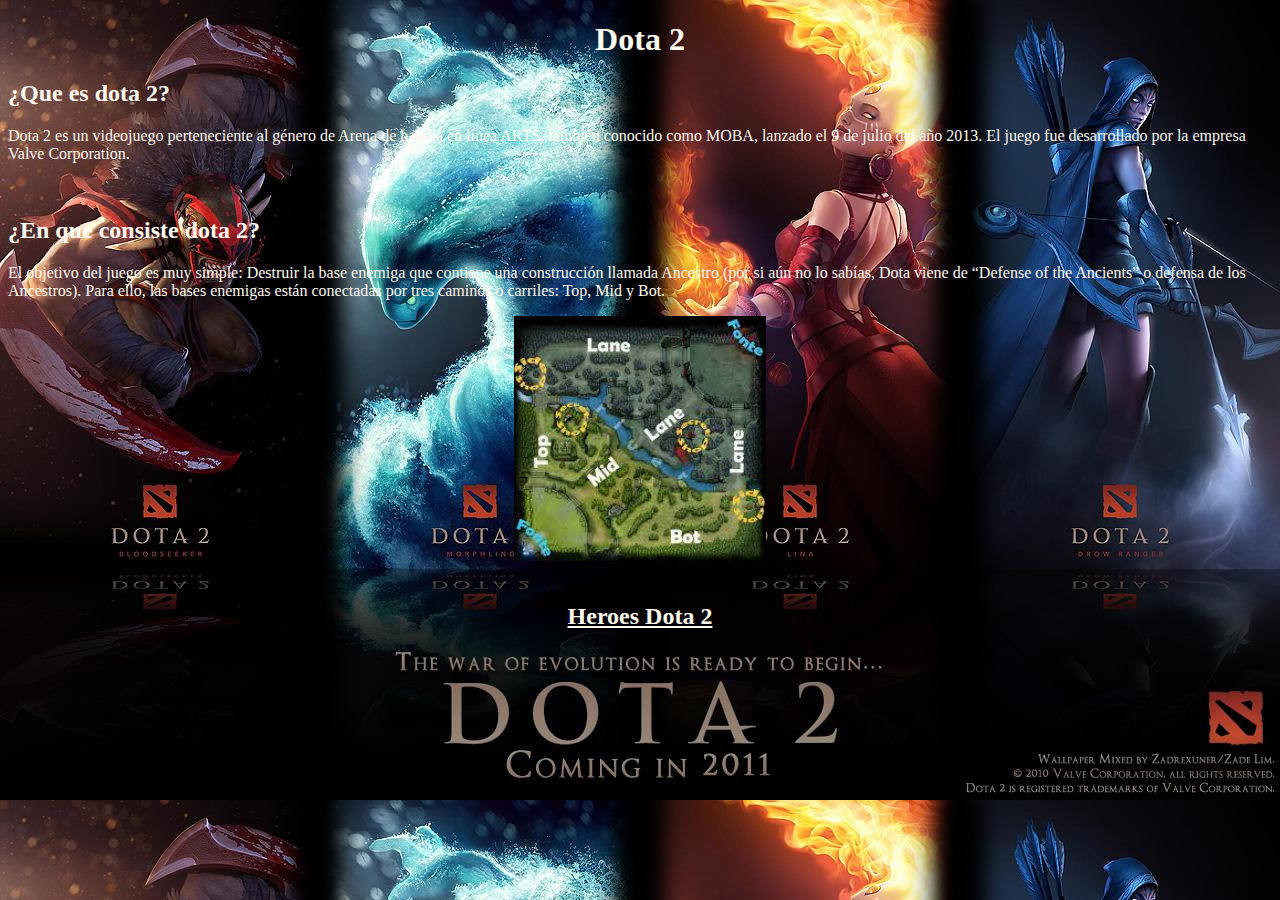
<file: index.html>
<!DOCTYPE html>
<html>
<head><link rel="stylesheet" href="Css/Ropa.css">
    <title></title></head>
<body>
    <h1>Dota 2</h1>
   <h2><section>¿Que es dota 2?</section></h2>
   <p>
    Dota 2 es un videojuego perteneciente al género de Arena de batalla en línea ARTS, también conocido como MOBA, lanzado el 9 de julio del año 2013. El juego fue desarrollado por la empresa Valve Corporation.
   </p>
   <br>
<h2>
    <section>¿En que consiste dota 2?</section>
</h2>
<p>
    El objetivo del juego es muy simple: Destruir la base enemiga que contiene una construcción llamada Ancestro (por si aún
    no lo sabías, Dota viene de “Defense of the Ancients” o defensa de los Ancestros). Para ello, las bases enemigas están
    conectadas por tres caminos o carriles: Top, Mid y Bot.
</p>
<center><img src="Css/Mapa.jpg"></center>
<br>
<h2><a href="inde2.html"><center>Heroes Dota 2</a></center></h2>







</body>
</html>
</file>
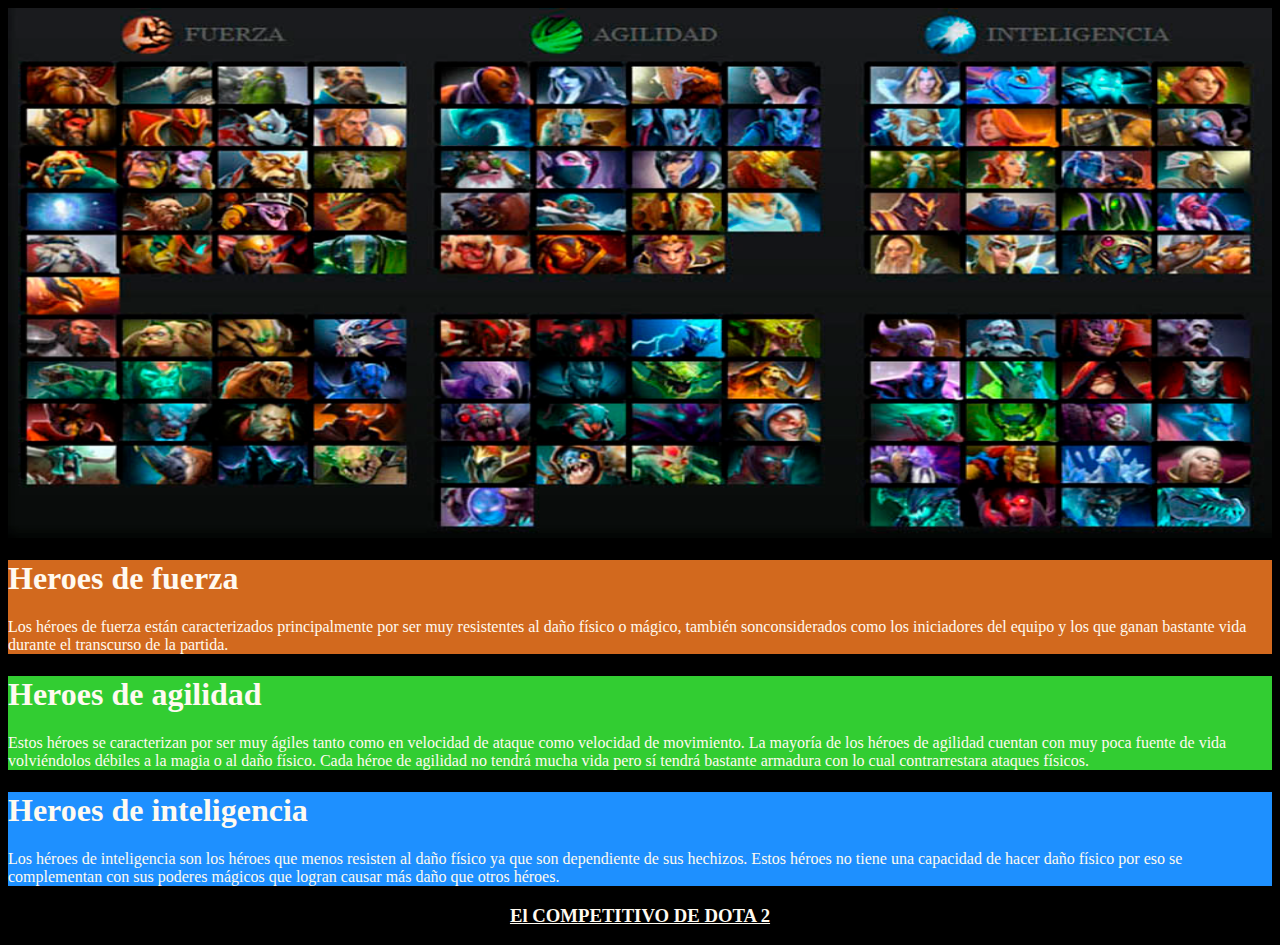
<file: inde2.html>
<html>
<head>
    <link rel="stylesheet" href="Css/Ropa2.css">
</head>
<body>
    <center><img src="Css/Heroes.jpg"></center>
    <div id="Cont1">    
<h1><section>Heroes de fuerza</section></h1>
    <p>
        Los héroes de fuerza están caracterizados principalmente por ser muy resistentes al daño físico o mágico, también sonconsiderados como los iniciadores del equipo y los que ganan bastante vida durante el transcurso de la partida.
    </p>
    </div>
    <div id="Cont2">
    <h1>
        <section>Heroes de agilidad</section>
    </h1>
    <p>
        Estos héroes se caracterizan por ser muy ágiles tanto como en velocidad de ataque como velocidad de movimiento. La mayoría de los héroes de agilidad cuentan con muy poca fuente de vida volviéndolos débiles a la magia o al daño físico.
        Cada héroe de agilidad no tendrá mucha vida pero sí tendrá bastante armadura con lo cual contrarrestara ataques físicos.
    </p>
    </div>
    <div id="Cont3">
        <h1>
            <section>Heroes de inteligencia</section>
        </h1>
        <p>
            Los héroes de inteligencia son los héroes que menos resisten al daño físico ya que son dependiente de sus hechizos.
            Estos héroes no tiene una capacidad de hacer daño físico por eso se complementan con sus poderes mágicos que logran
            causar más daño que otros héroes.
        </p>
    </div>
<center><h3><a href="index3.html">El COMPETITIVO DE DOTA 2</a></h3></center>
</body>
</html>
</file>
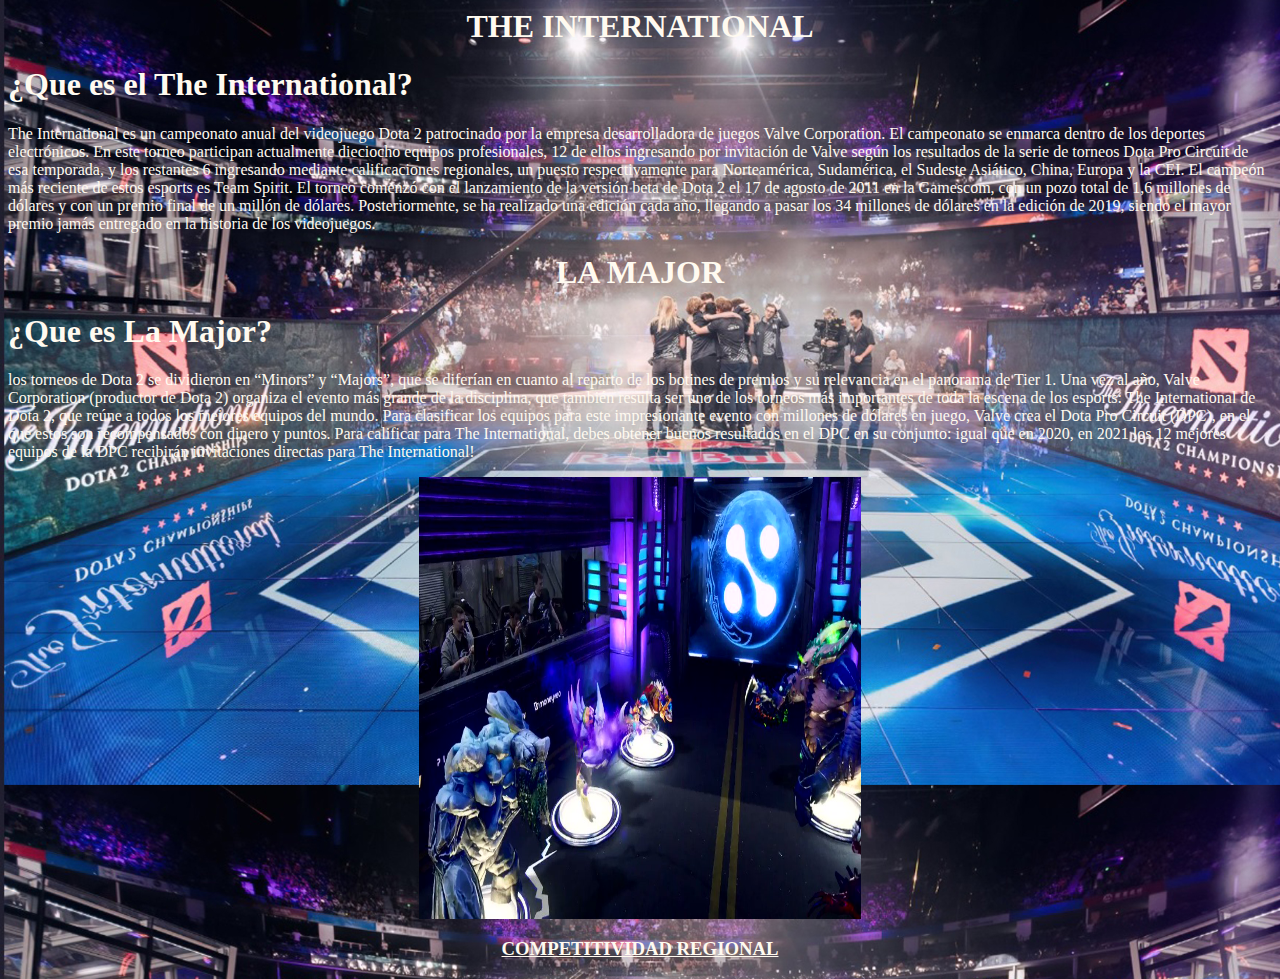
<file: index3.html>
<html>
<head>
    <link rel="stylesheet" href="Css/Ropa3.css">
</head>
<body>
    <center>
        <h1>THE INTERNATIONAL</h1>
    </center>
    <section>
        <h1>¿Que es el The International?</h1>
    </section>
    <p>The International es un campeonato anual del videojuego Dota 2 patrocinado por la empresa desarrolladora de juegos Valve
    Corporation. El campeonato se enmarca dentro de los deportes electrónicos. En este torneo participan actualmente
    dieciocho equipos profesionales, 12 de ellos ingresando por invitación de Valve según los resultados de la serie de
    torneos Dota Pro Circuit de esa temporada, y los restantes 6 ingresando mediante calificaciones regionales, un puesto
    respectivamente para Norteamérica, Sudamérica, el Sudeste Asiático, China, Europa y la CEI. El campeón más reciente de
    estos esports es Team Spirit.
    
    El torneo comenzó con el lanzamiento de la versión beta de Dota 2 el 17 de agosto de 2011 en la Gamescom, con un pozo
    total de 1,6 millones de dólares y con un premio final de un millón de dólares. Posteriormente, se ha realizado una
    edición cada año, llegando a pasar los 34 millones de dólares en la edición de 2019, siendo el mayor premio jamás
    entregado en la historia de los videojuegos.</p>
    <center>
        <h1>LA MAJOR</h1>
    </center>
    <section>
        <h1>¿Que es La Major?</h1>
    </section>
    <p>
        los torneos de Dota 2 se dividieron en “Minors” y “Majors”, que se diferían en cuanto al reparto de los botines de
        premios y su relevancia en el panorama de Tier 1. Una vez al año, Valve Corporation (productor de Dota 2) organiza el
        evento más grande de la disciplina, que también resulta ser uno de los torneos más importantes de toda la escena de los
        esports: The International de Dota 2, que reúne a todos los mejores equipos del mundo. Para clasificar los equipos para
        este impresionante evento con millones de dólares en juego, Valve crea el Dota Pro Circuit (DPC), en el que estos son
        recompensados con dinero y puntos. Para calificar para The International, debes obtener buenos resultados en el DPC en
        su conjunto: igual que en 2020, en 2021 los 12 mejores equipos de la DPC recibirán invitaciones directas para The
        International!
    </p>

    <center><img src="Css/ol.jpg"></center>

<h3><center><a href="index4.html">COMPETITIVIDAD REGIONAL</center></h3>
</body>
</html>
</file>
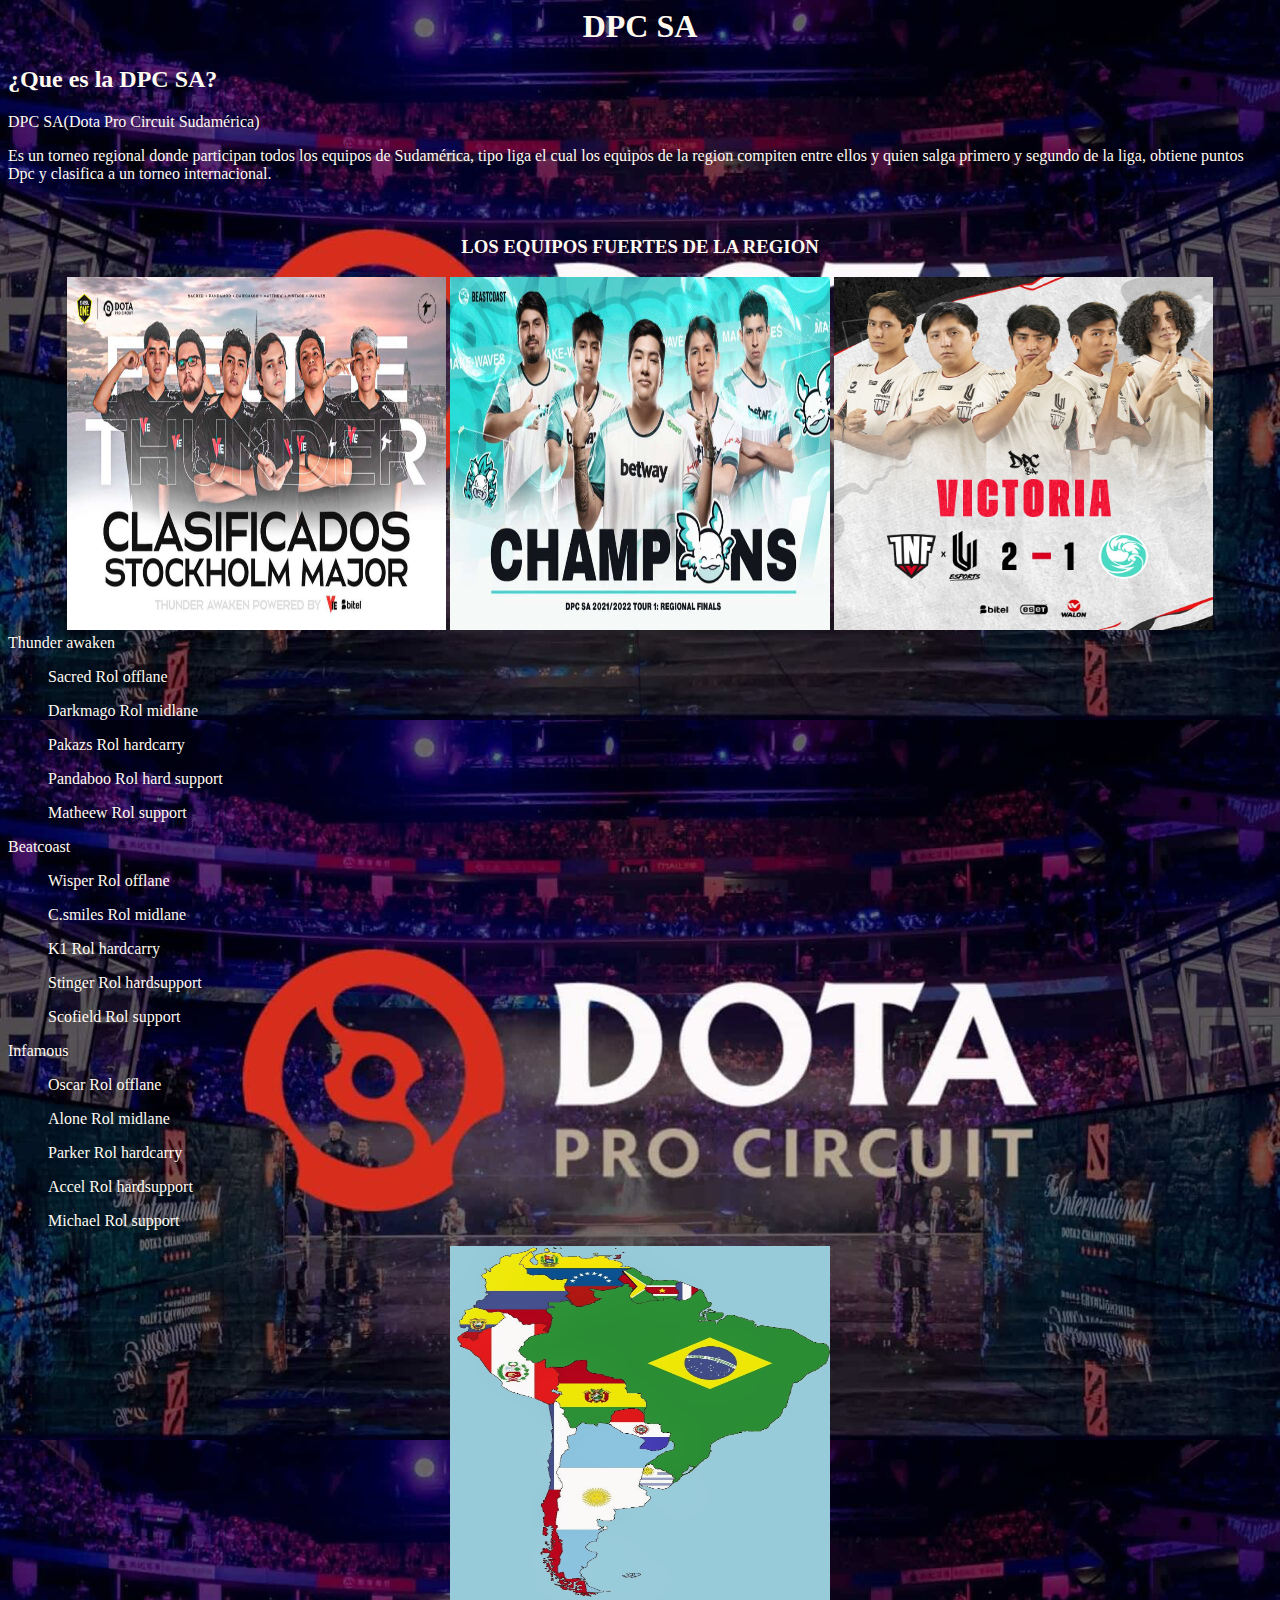
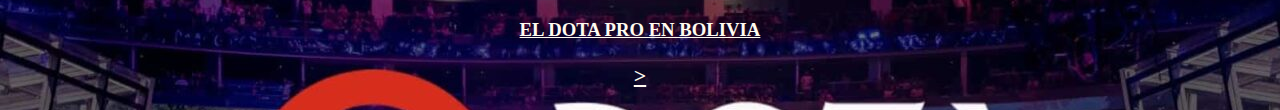
<file: index4.html>
<html>
<head>
    <link rel="stylesheet" href="Css/Ropa4.css">
</head>
<body>
    <center>
        <h1>DPC SA</h1>
    </center>
<section><h2>¿Que es la DPC SA?</h2></section>
    <p>
        DPC SA(Dota Pro Circuit Sudamérica)
    </p>
    <p>
        Es un torneo regional donde participan todos los equipos de Sudamérica, tipo liga el cual los equipos de la region compiten entre ellos
        y quien salga primero y segundo de la liga, obtiene puntos Dpc y clasifica a un torneo 
        internacional.
    </p>
    <br>
    <center><h3>LOS EQUIPOS FUERTES DE LA REGION</h3></center>
    <center><img src="Css/thunder.jpg">
    <img src="Css/be.jpg">
    <img src="Css/inf.jpg"></center>
    <section>
        Thunder awaken
        <ul>
            Sacred      Rol offlane
        </ul>
        <ul>Darkmago    Rol midlane</ul>
        <ul>Pakazs      Rol hardcarry</ul>
        <ul>Pandaboo    Rol hard support
        </ul>
        <ul>Matheew     Rol support</ul>
    </section>
<section>Beatcoast</section><p></p>
<ul>Wisper      Rol offlane</ul>
<ul>C.smiles    Rol midlane</ul>
<ul>K1          Rol hardcarry</ul>
<ul>Stinger     Rol hardsupport</ul>
<ul>Scofield    Rol support</ul> </p>
<section>Infamous</section>
<ul>Oscar       Rol offlane</ul>
<ul>Alone       Rol midlane</ul>
<ul>Parker      Rol hardcarry</ul>
<ul>Accel       Rol hardsupport</ul>
<ul>Michael     Rol support</ul>

<center><img src="Css/sa.jpg">
</center>




    <center><h3><a href="index5.html">EL DOTA PRO EN BOLIVIA <h3>></center>
</body>
</html>
</file>
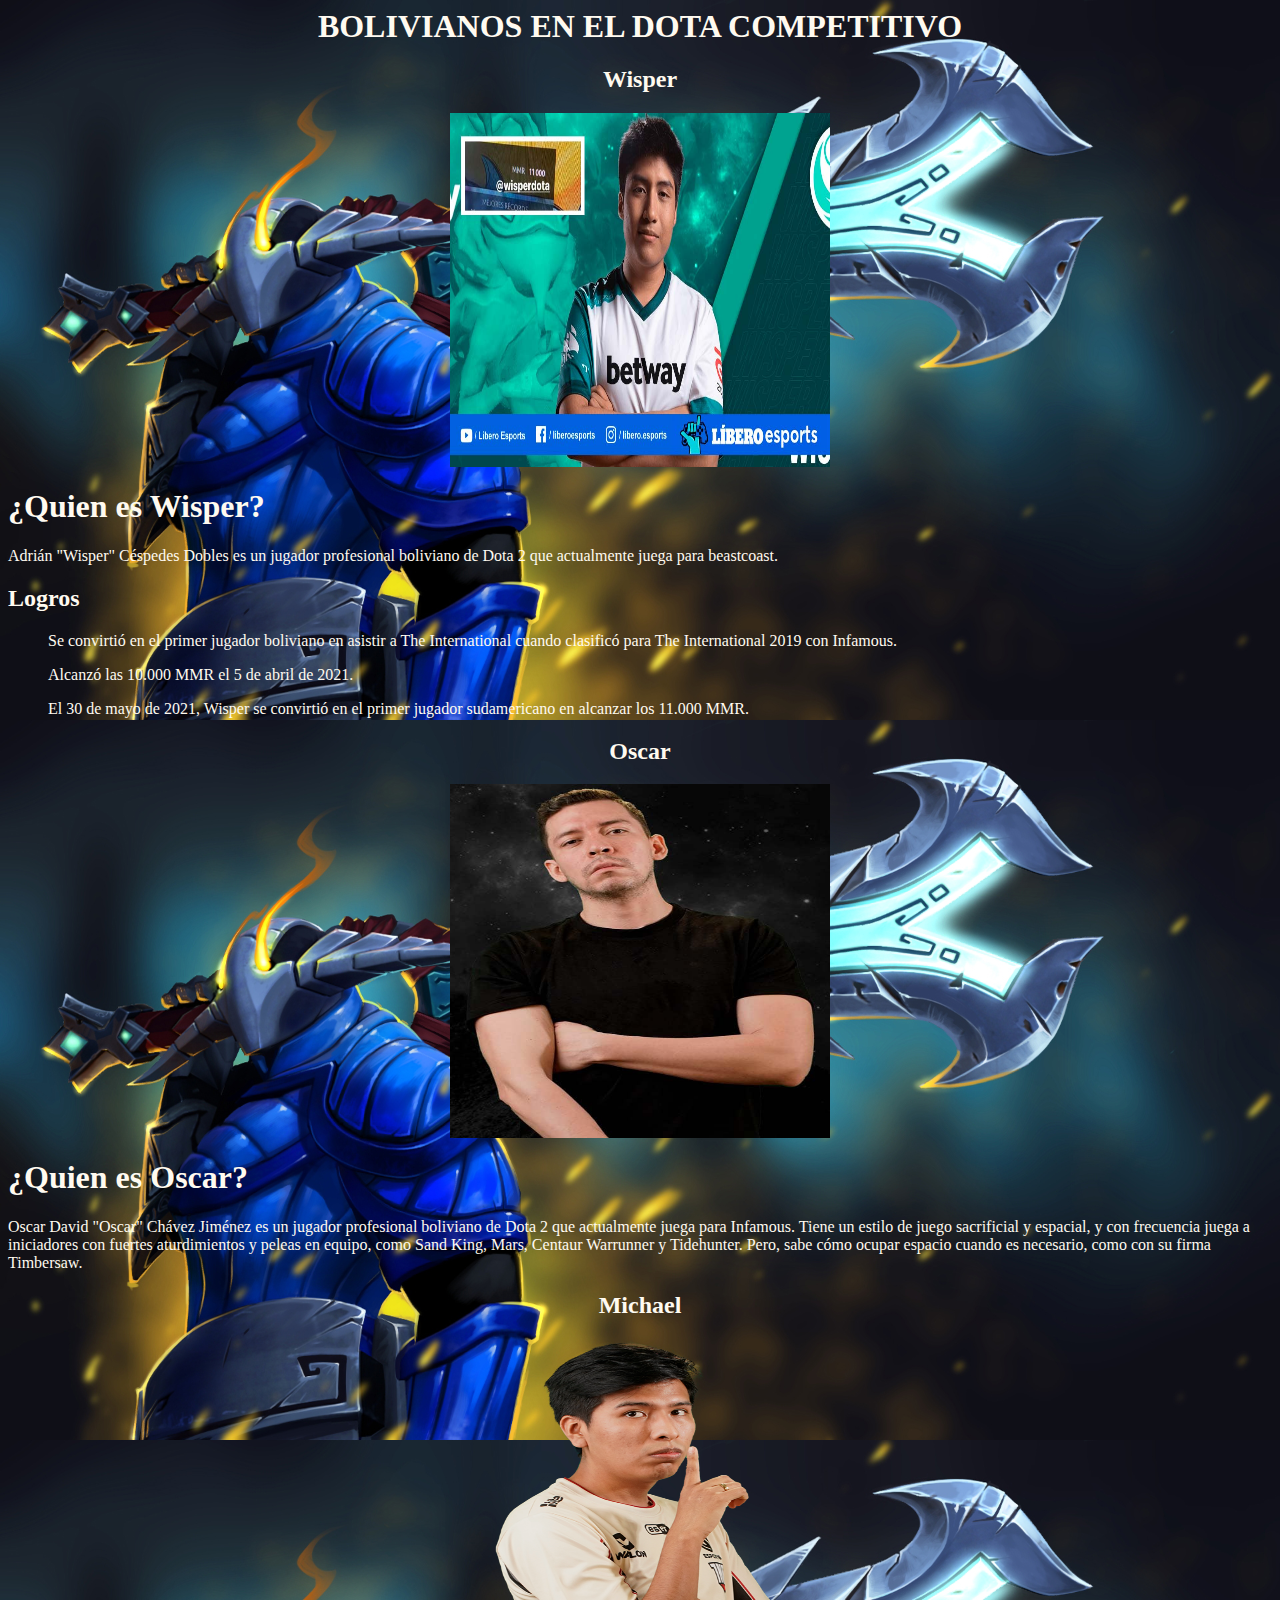
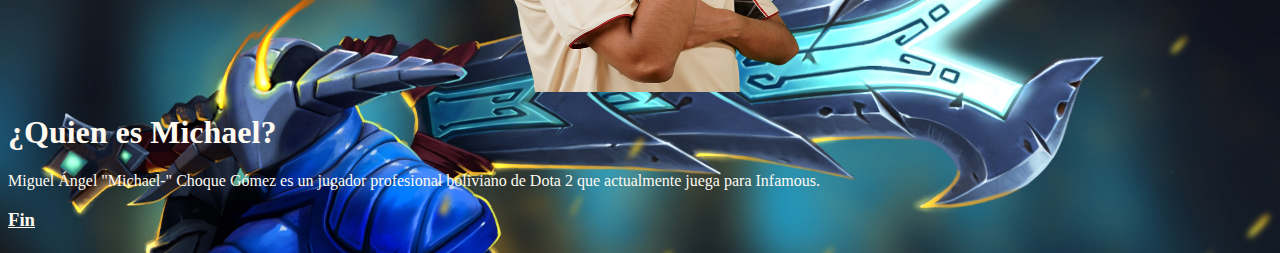
<file: index5.html>
<html>
<head>
    <link rel="stylesheet" href="Css/Ropa5.css">
</head>
<body>
    <center>
        <h1>BOLIVIANOS EN EL DOTA COMPETITIVO</h1>
    </center>
    <center><h2>Wisper</h2> </center>
    <center><img src="Css/Wis.jpg" ></center>
    <section><h1>¿Quien es Wisper?</h1></section>
    <p>
        Adrián "Wisper" Céspedes Dobles es un jugador profesional boliviano de Dota 2 que actualmente juega para beastcoast.
        <h2>Logros</h2>
        <ul> Se convirtió en el primer jugador boliviano en asistir a The International cuando clasificó para The International 2019
        con Infamous.</ul>
        <ul>Alcanzó las 10.000 MMR el 5 de abril de 2021.</ul>
        <ul>El 30 de mayo de 2021, Wisper se convirtió en el primer jugador sudamericano en alcanzar los 11.000 MMR.</ul>
    </p>
    <center>
        <h2>Oscar</h2>
    </center>
    <center><img src="Css/Os.jpg"></center>
    <section>
        <h1>¿Quien es Oscar?</h1>
    </section>
<p>
    Oscar David "Oscar" Chávez Jiménez es un jugador profesional boliviano de Dota 2 que actualmente juega para Infamous.
    Tiene un estilo de juego sacrificial y espacial, y con frecuencia juega a iniciadores con fuertes aturdimientos y peleas
    en equipo, como Sand King, Mars, Centaur Warrunner y Tidehunter. Pero, sabe cómo ocupar espacio cuando es necesario,
    como con su firma Timbersaw.
</p>
<center>
    <h2>Michael</h2>
</center>
<center><img src="Css/Mi.jpg"></center>
<section>
    <h1>¿Quien es Michael?</h1>
</section>
<p>
    Miguel Ángel "Michael-" Choque Gómez es un jugador profesional boliviano de Dota 2 que actualmente juega para Infamous.
</p>






    <h3><a href="index.html">Fin<h3>











</body>
</html>
</file>
<file: Css/Ropa.css>
*
{
   font-family:  verdana ;
   color: floralwhite;
}
h1
{
    text-align: center;
}
body
{
    background: url(Dota.jpg);
    background-size: 100%;
}
img 
{
    width: 20%;
}
</file>
<file: Css/Ropa2.css>
* {
    font-family: verdana;
    color: floralwhite;
}
body {
    background-color: black;
}
img
{
    height: 60%;
    width: 100%;
}
#Cont1
{
    background-color: chocolate;
}
#Cont2
{
    background-color: limegreen;
}
#Cont3
{
    background-color: dodgerblue;
}
</file>
<file: Css/Ropa3.css>
* {
    font-family: verdana;
    color: floralwhite;
}
body {
    background: url(Ti.jpg);
    background-size: 109%;
}
img{
    height: 50%;
    width: 35%;
}
</file>
<file: Css/Ropa4.css>
* {
    font-family: verdana;
    color: floralwhite;
}
body {
    background: url(Dpc.jpg);
}
img {
    height: 40%;
    width: 30%;
    }
</file>
<file: Css/Ropa5.css>
*{
    font-family: Verdana;
    color: floralwhite;
}
body {
    background: url(Sven.jpg);
    background-size: 100%;
}
img{
    height: 40%;
    width: 30%;
}
</file>
